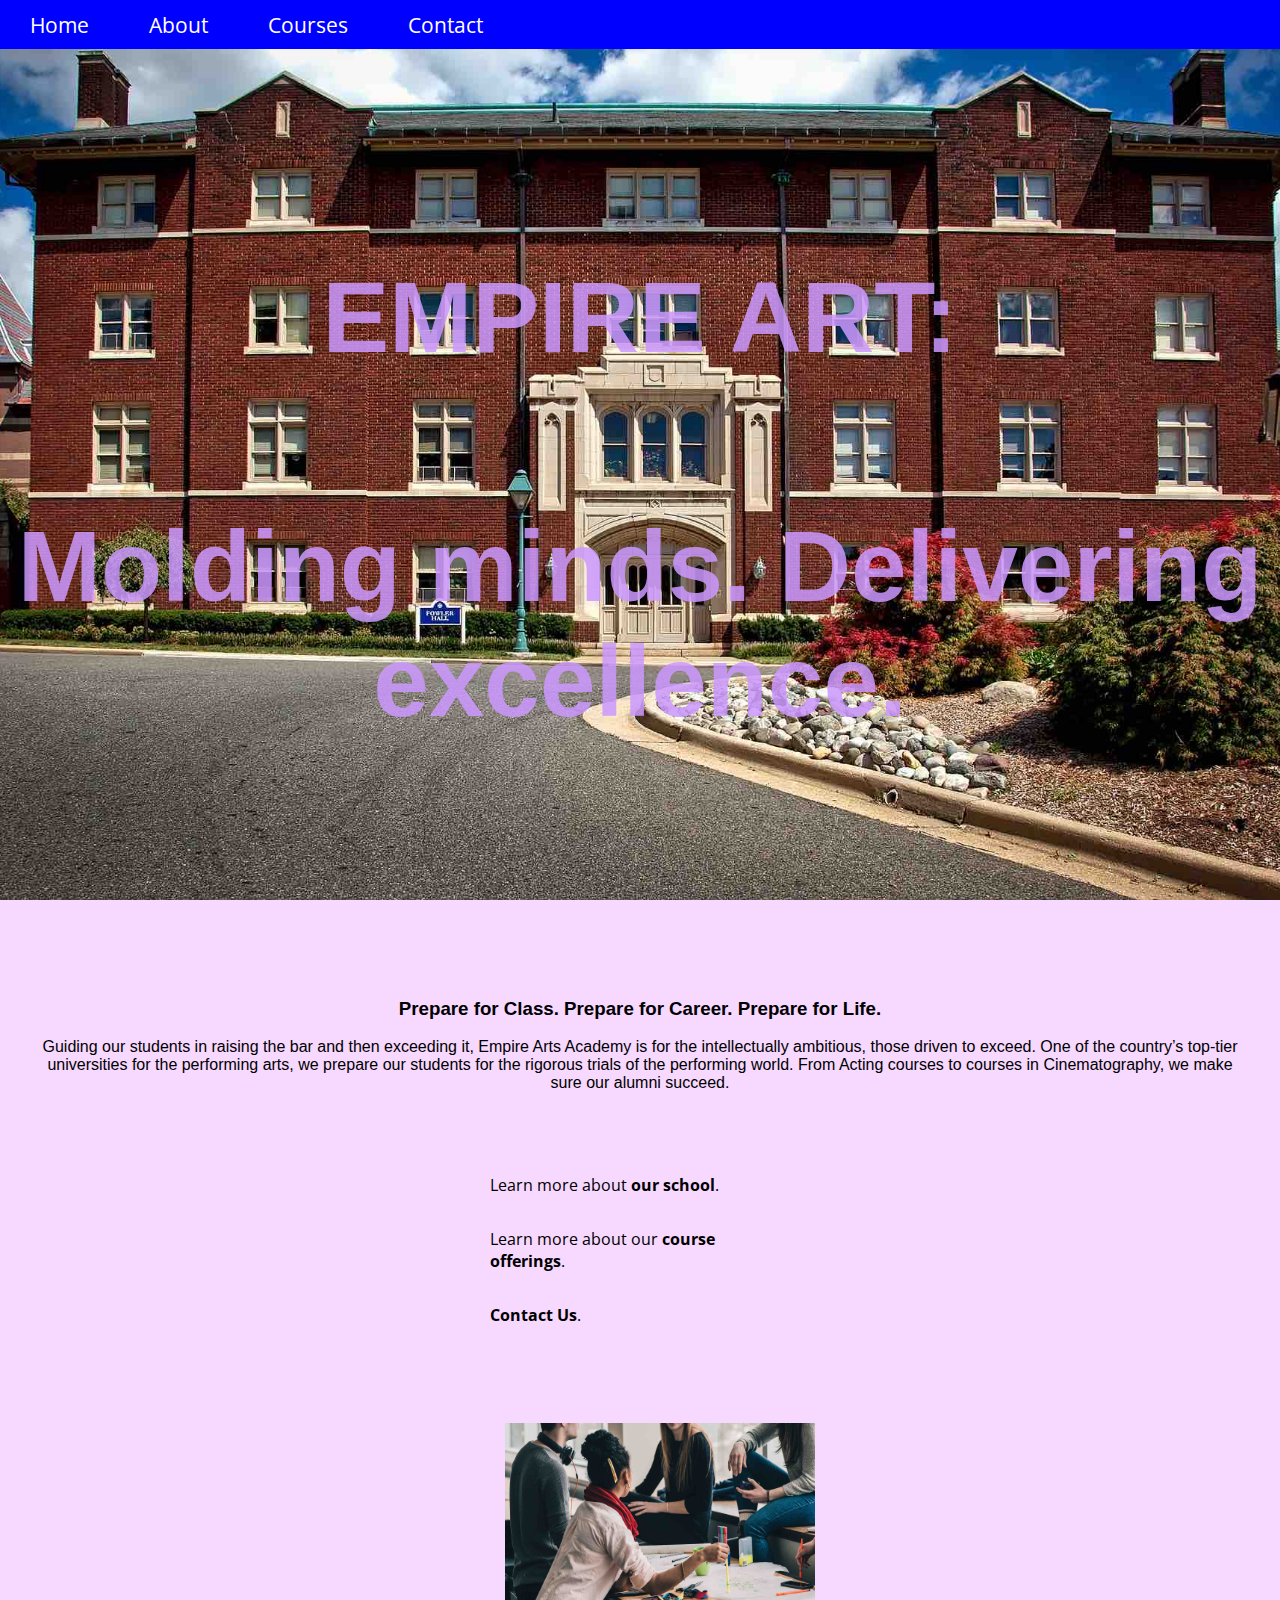
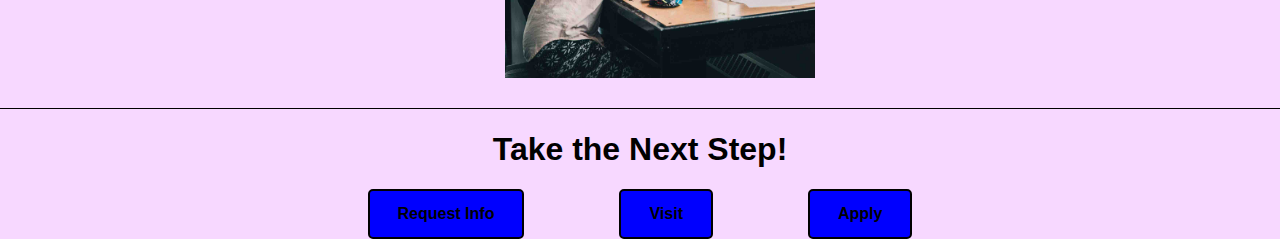
<file: group3/index.html>
<!doctype html>
<html>
<head>
    <link rel="stylesheet" type="text/css" href="main.css" />
    <link href="https://fonts.googleapis.com/css?family=Open+Sans" rel="stylesheet" />
</head>    
<body>
    <div class="nav">
    <ul class="navmenu">
        <li><a href="index.html">Home</a></li>
        <li><a href="about.html">About</a></li>
        <li><a href="course.html">Courses</a></li>
        <li><a href="contact.html">Contact</a></li>
    </ul>
    </div>
    
    <div class="dbbody">
    <div class="dbschool">
        <h1>EMPIRE ART:</h1>
        <h1>Molding minds. Delivering excellence.</h1>
    </div>
    
    <div class="dbacademics">
    <h3>Prepare for Class. Prepare for Career. Prepare for Life.</h3>
     <p>Guiding our students in raising the bar and then exceeding it, Empire Arts Academy is for the intellectually ambitious, those driven to exceed. One of the country’s top-tier universities for the performing arts, we prepare our students for the rigorous trials of the performing world. From Acting courses to courses in Cinematography, we make sure our alumni succeed.  </p>
    </div>
    
    
    <div class="dbabout">
    <div class="dbabout1"> 
       <p>Learn more about <a href="about.html"><strong>our school</strong></a>.</p>
        <p>Learn more about our <a href="course.html"><strong>course offerings</strong></a>.</p>
        <p><a href="contact.html"><strong>Contact Us</strong></a>.
        </p> 
    </div>
        
    <div class="dbabout2">
        <!--slideshow. code from: https://codepen.io/daysahead/pen/mJqBge-->    
    <div class="dbslideshow">
        <div class="dbslide-wrapper">      
<!--slide 1--><div class="dbslide"><img src="images/studygroup.jpg"></div>
            
<!--slide 2--><div class="dbslide"><img src="images/balletperformance.jpg"></div>
            
<!--slide 3--><div class="dbslide"><img src="images//library.jpg"></div>
            
<!--slide 4--><div class="dbslide"><img src="images/actorsinstudio.jpg" /></div>
        </div>
    </div>    
    </div>
    </div>
    
    <div class="dbnextstep">
    <h1>Take the Next Step!</h1>
    </div>
    
    <div class="dbbuttons">
        <button class="dbbutton dbrequest"><a href="contact.html"><strong>Request Info</strong></a></button>
        <button class="dbbutton dbvisit"><a href="contact.html"><strong>Visit</strong></a></button>
        <button class="dbbutton dbapply"><a href="contact.html"><strong>Apply</strong></a></button>
    </div>
    </div>
    
    
</body>
</html>
</file>
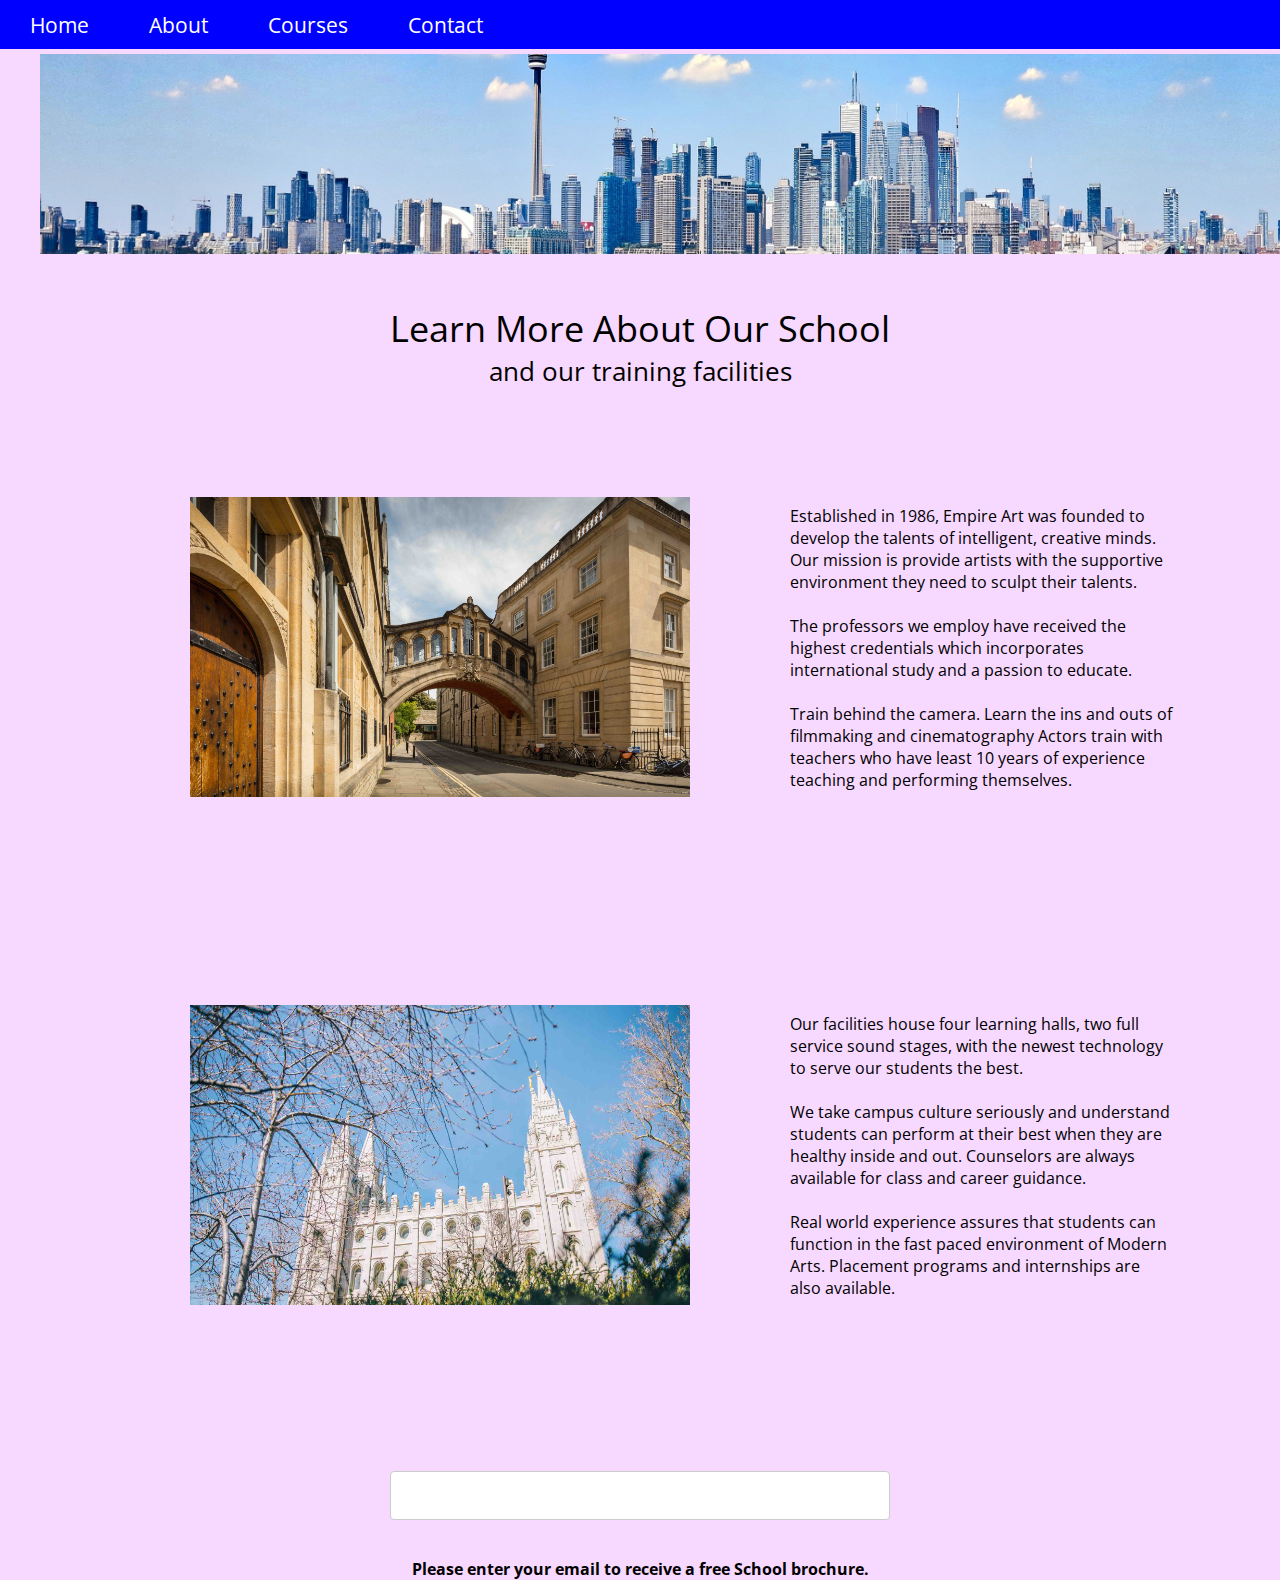
<file: group3/about.html>
<!doctype html>
<html>

<head>
    <link rel=stylesheet type="text/css" href="main.css" />
    <link href="https://fonts.googleapis.com/css?family=Open+Sans" rel="stylesheet">
</head>

<body>

   <div class="nav">
    <ul class="navmenu">
        <li><a href="index.html">Home</a></li>
        <li><a href="about.html">About</a></li>
        <li><a href="course.html">Courses</a></li>
        <li><a href="contact.html">Contact</a></li>
    </ul>
       
    </div>
       
        <header class="aboutheader" >
        <img src="images/cdnn.jpg" height= 200px width= 100% />
         </header>
    
        <p class="topeb" > Learn More About Our School</p>
        <p class="btmeb"> and our training facilities</p>
       
        <div class="aboutparent" >
             <div class="aboutimg"><img src="images/campus2.jpg"  height=300px width= 500px  />
            </div>  
               <div class="abouttext" >
                  <p>
                    Established in 1986, Empire Art was founded to develop the talents of intelligent, creative minds. Our mission is provide artists with the supportive environment they need to sculpt their talents.<br> 
                    <br> The professors we employ have received the highest credentials which incorporates international study and a passion to educate. 
                   <br><br>
                    Train behind the camera. Learn the ins and outs of filmmaking and cinematography 
                    Actors train with teachers who have least 10 years of experience teaching and performing themselves.<br> 
                  </p>
                 </div>
                </div>
              <div class="aboutparent" >
              <div class="aboutimg"><img src="images/slc.jpg"  height=300px width= 500px  />
              </div>
                  <div class="abouttext" >
                <p>
                Our facilities house four learning halls, two full service sound stages,
                with the newest technology to serve our students the best. <br><br>
                We take campus culture seriously and understand students can perform at their best when they are healthy inside and out. Counselors are always available for class and career guidance.<br><br>Real world experience assures that students can function in the fast paced environment of Modern Arts. Placement programs and internships are also available.
                
                
                </p>
                  </div>     
              </div>
    
               <div class="aboutbottom">
             <input type="text" class="inputeb" ><form><br>
                <b> Please enter your email to receive a free School brochure.</b><br> 
             </form> 
              </div>
    
</body>


</html>
</file>
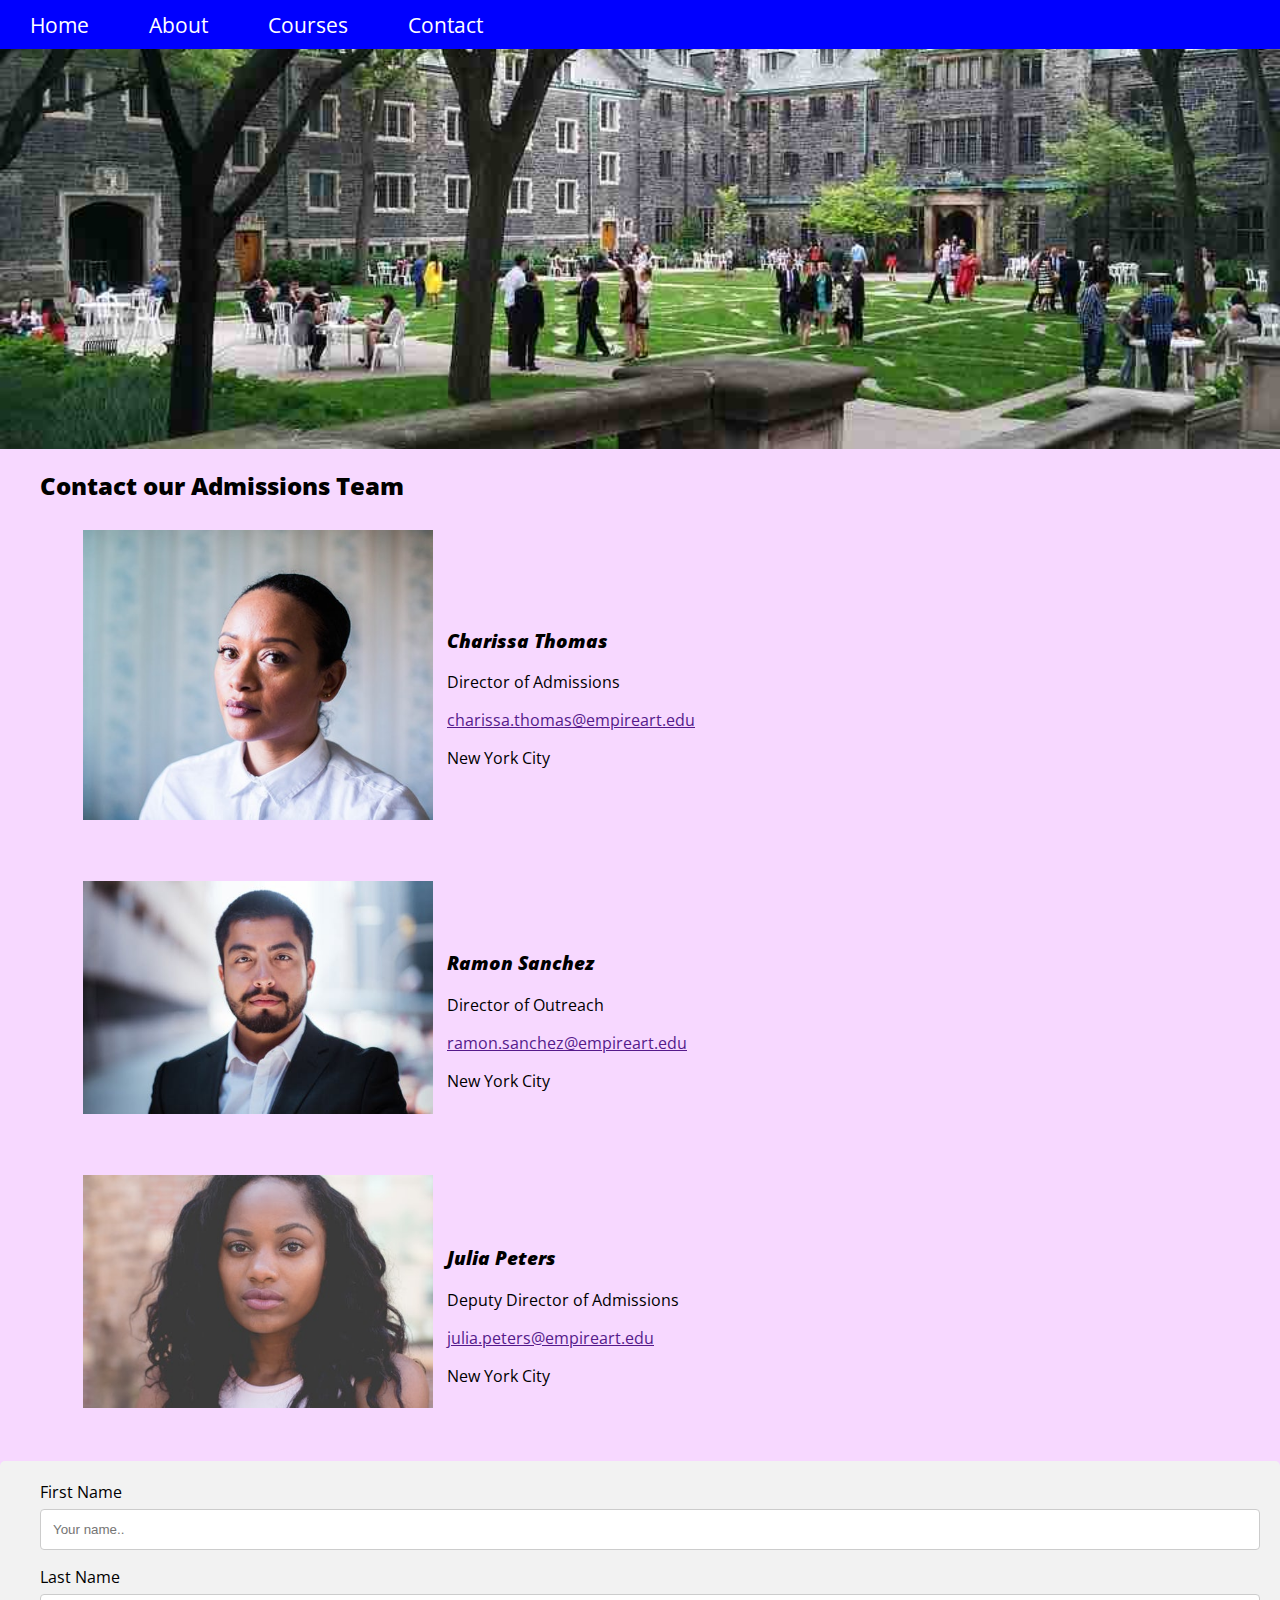
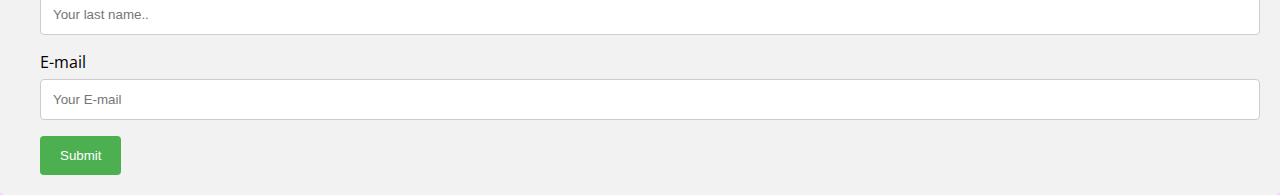
<file: group3/contact.html>
<!doctype html>
<html>
<head>
    <link rel="stylesheet" type="text/css" href="main.css" />
    <link href="https://fonts.googleapis.com/css?family=Open+Sans" rel="stylesheet" />
</head>    
<body>
    <div class="nav">
    <ul class="navmenu">
        <li><a href="index.html">Home</a></li>
        <li><a href="about.html">About</a></li>
        <li><a href="course.html">Courses</a></li>
        <li><a href="contact.html">Contact</a></li>
    </ul>
    </div>
    <div class="imagejd"> 
      
   </div>
<div class="teamjd"> 
    <h2><strong>Contact our Admissions Team</strong></h2>  
    
    
    <table>
    <tr>
        <td>
        <img src="images/charissa.jpg" width ="350px" hight="200px"/>
        </td>
        <td>
      <h3><strong><em> Charissa Thomas</em></strong></h3>  
    <p>Director of Admissions</p>
    <a href>charissa.thomas@empireart.edu</a>
    <p>New York City</p>   
        </td>
        </tr>
    
    </table>

   <table>
    <tr>
        <td>
        <img src="images/ramon.jpeg" width ="350px" hight="200px"/>
        </td>
        <td>
        <h3><strong><em> Ramon Sanchez</em></strong></h3>
    <p>Director of Outreach</p>
    <a href>ramon.sanchez@empireart.edu</a>
    <p>New York City</p>
        </td>
        </tr>
    
    </table>
  <table>
    <tr>
        <td>
        <img src="images/julia.jpeg" width ="350px" hight="200px"/>
        </td>
        <td>
        <h3><strong><em> Julia Peters</em></strong></h3>
    <p>Deputy Director of Admissions</p>
    <a href>julia.peters@empireart.edu</a>
    <p>New York City</p>
        </td>
        </tr>
    
    </table>
   </div> 
    
    <div class="container">
  <form action="index.html">

    <label for="fname">First Name</label>
    <input type="text" id="fname" name="firstname" placeholder="Your name..">

    <label for="lname">Last Name</label>
    <input type="text" id="lname" name="lastname" placeholder="Your last name..">

    <label for="email">E-mail</label> <br />
    <input type="text" id="email" name="email" placeholder="Your E-mail">

    <input type="submit" value="Submit">

  </form>
</div>
</body>
</html>
</file>
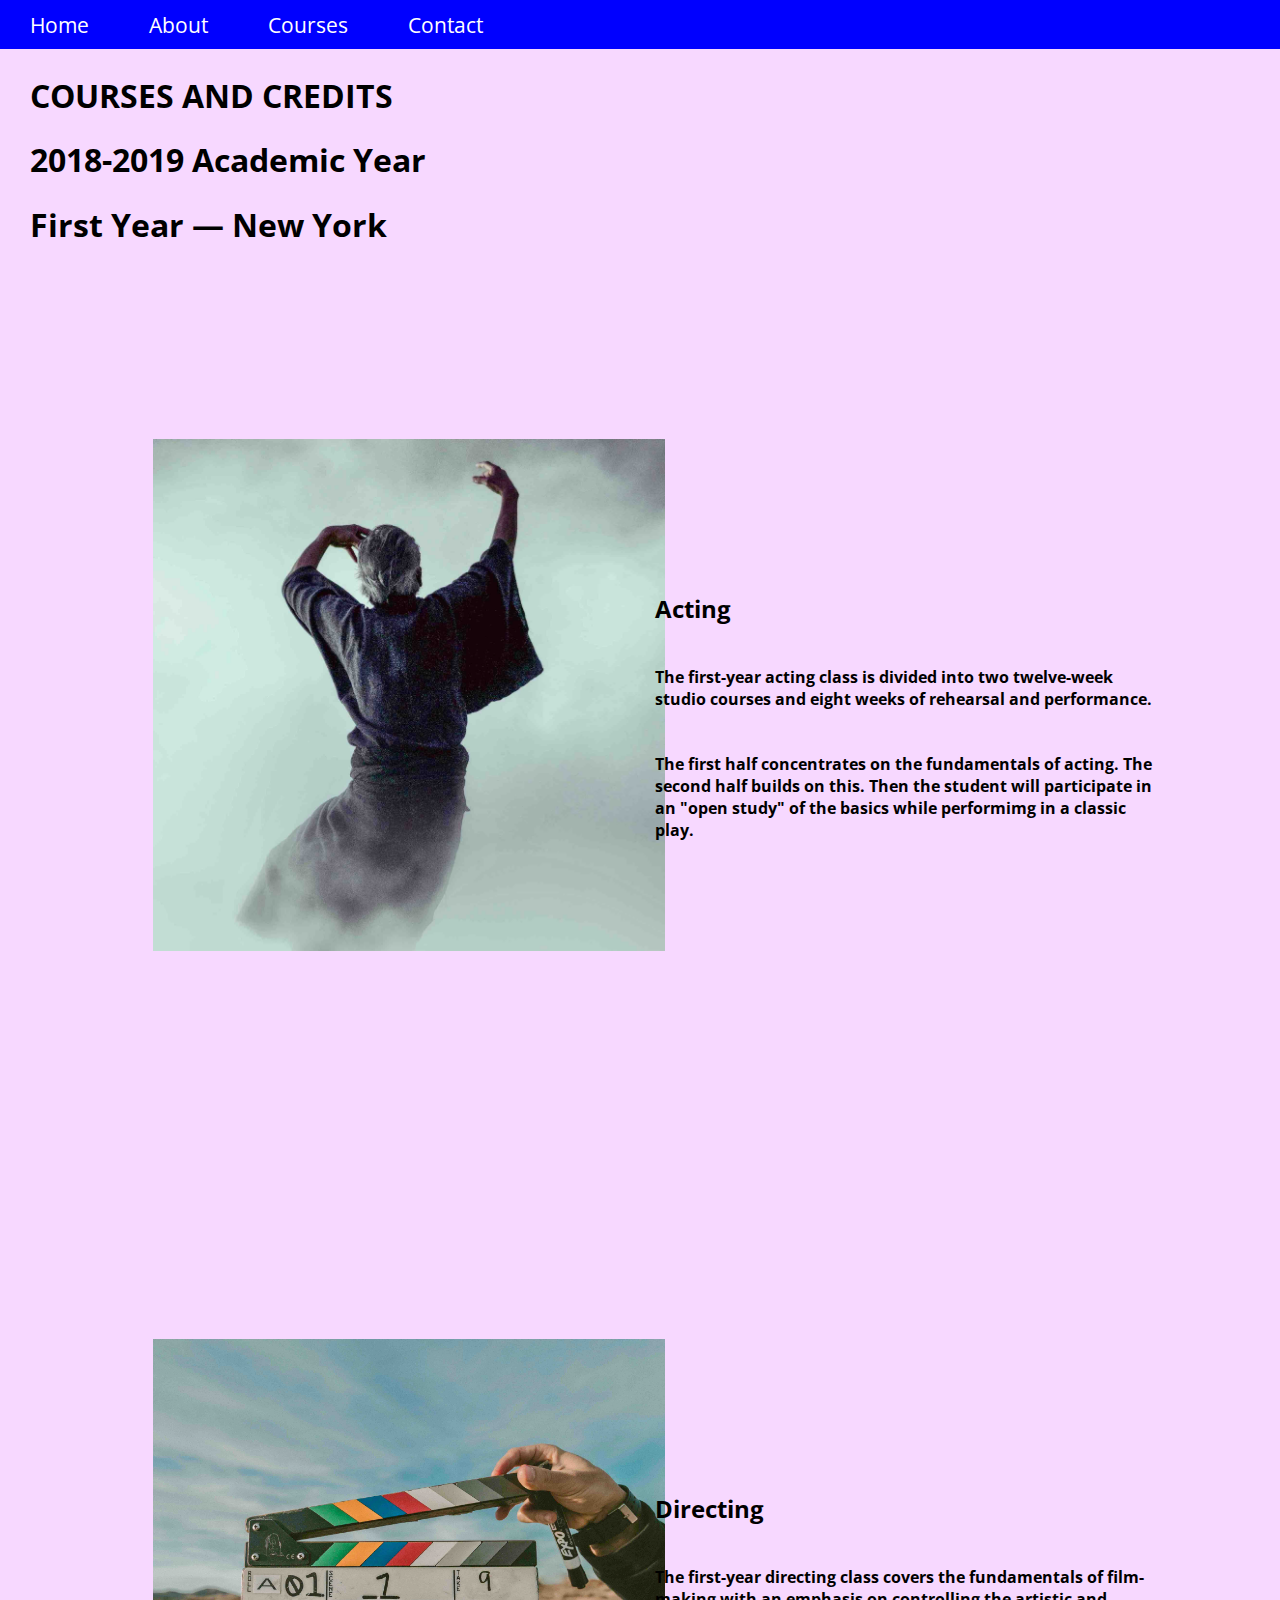
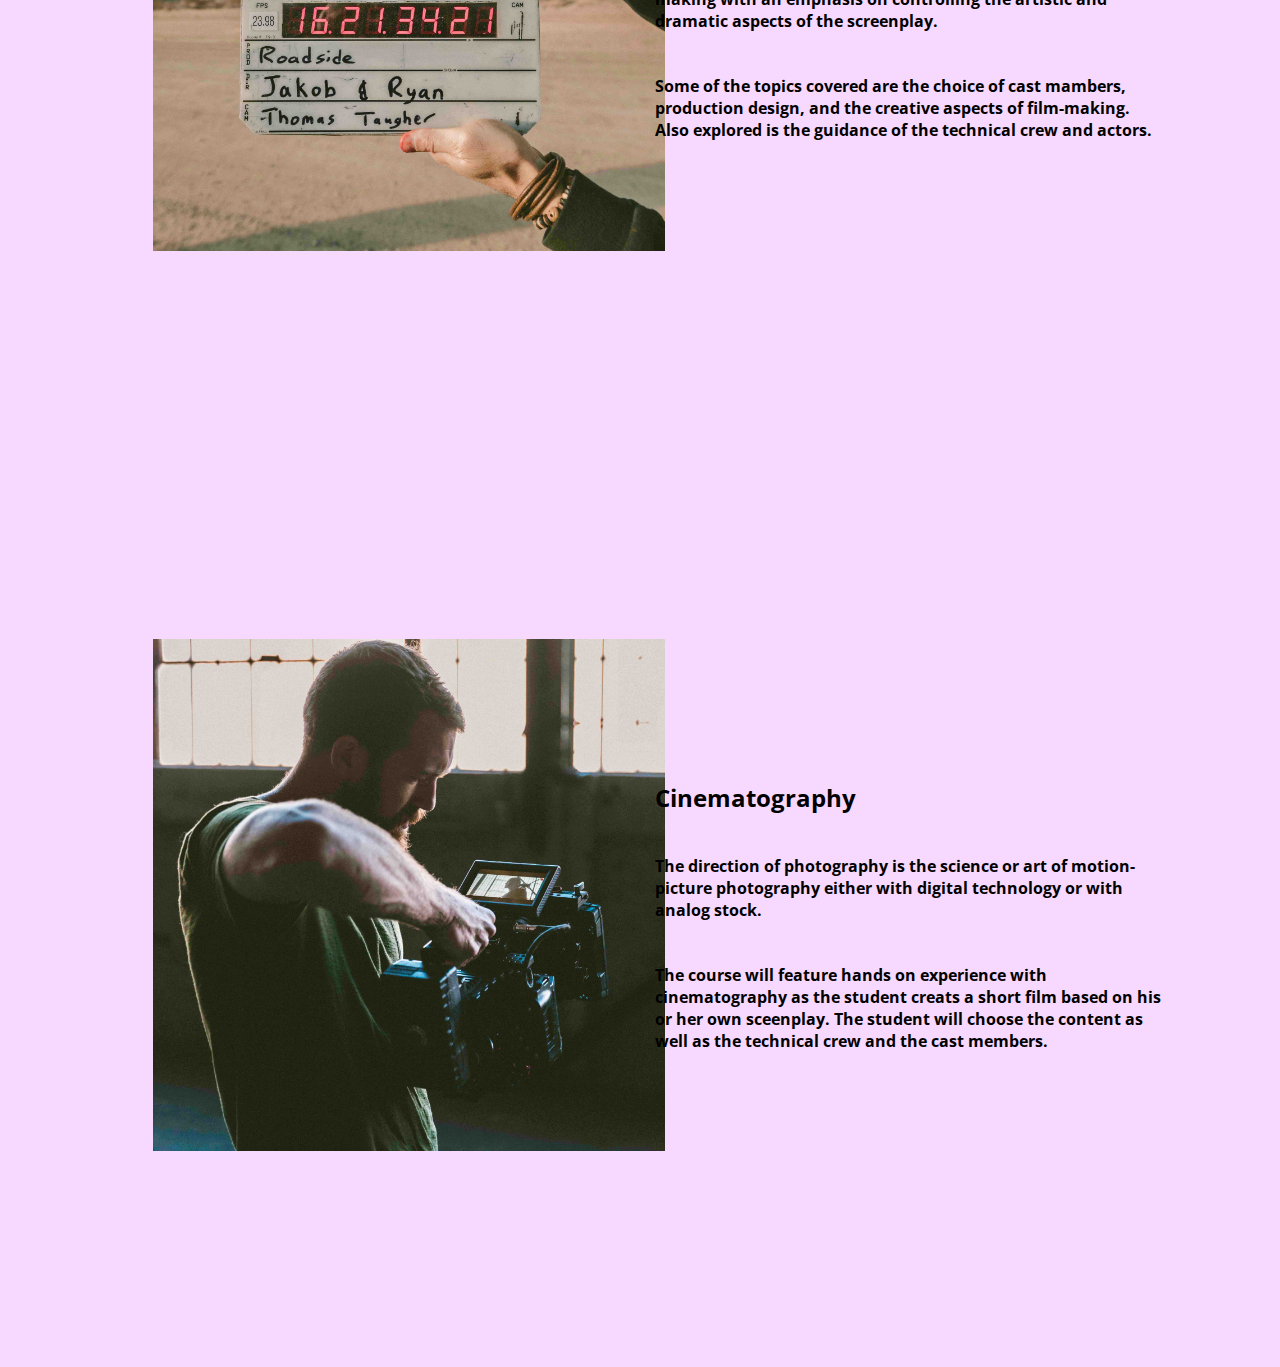
<file: group3/course.html>
<!doctype html>
<html>
<head>
    <link rel="stylesheet" type="text/css" href="main.css" />
    <link href="https://fonts.googleapis.com/css?family=Open+Sans" rel="stylesheet" />
</head>    
<body>
    <div class="nav">
    <ul class="navmenu">
        <li><a href="index.html">Home</a></li>
        <li><a href="about.html">About</a></li>
        <li><a href="course.html">Courses</a></li>
        <li><a href="contact.html">Contact</a></li>
    </ul>
    </div>
    
    
<!-- start course page section  -->
    
    <!-- course page header  -->
        
    <div class="pbheader">
    <h1>COURSES AND CREDITS</h1>
    <h1>2018-2019 Academic Year</h1>
    <h1>First Year — New York</h1>
    </div>
    
    <!-- course page acting class section  -->    
    
    <div class="pbparent">
    <div class="pbchild pbimg">
        <img src="images/pbacting.jpg" width="100%">
    </div>
    <div class="pbchild pbtext">
    <h2>Acting</h2>
    <h4>The first-year acting class is divided into two twelve-week studio courses and eight weeks of rehearsal and performance.</h4>
    <h4>The first half concentrates on the fundamentals of acting.  The second half builds on this.  Then the student will participate in an "open study" of the basics while performimg in a classic play.</h4>
    </div>
    </div>
        
    <!-- course page directing class section  -->    
    
    <div class="pbparent">
    <div class="pbchild pbimg">
        <img src="images/pbdirecting.jpg" width="100%">
    </div>
    <div class="pbchild pbtext">
    <h2>Directing</h2>
    <h4>The first-year directing class covers the fundamentals of film-making with an emphasis on controlling the artistic and dramatic aspects of the screenplay.</h4>
    <h4>Some of the topics covered are the choice of cast mambers, production design, and the creative aspects of film-making.  Also explored is the guidance of the technical crew and actors.</h4>
    </div>
    </div>
        
    <!-- course page cinematography class section  -->    
    
    <div class="pbparent">
    <div class="pbchild pbimg">
        <img src="images/pbcinematography.jpg" width="100%">
    </div>
    <div class="pbchild pbtext">
    <h2>Cinematography</h2>
    <h4>The direction of photography is the science or art of motion-picture photography either with digital technology or with analog stock.</h4>
    <h4>The course will feature hands on experience with cinematography as the student creats a short film based on his or her own sceenplay.  The student will choose the content as well as the technical crew and the cast members.</h4>
    </div>
    </div>
    
    
<!-- end course page section  -->
    
</body>
</html>
</file>
<file: group3/main.css>
body    {width: 100%;
        height: 100%;
        background-color: #f7d8ff;
        font-family: 'Open Sans', sans-serif;
        margin: 0px;}



/* start navigation bar */

.navmenu    {display: flex;
            justify-content: flex-start;
            background-color: #0000ff;
            font-size: 16pt;
            list-style-type: none;
            margin: 0px;
            padding-left: 0px;
            padding-top: 10px;
            padding-bottom: 10px;}        

.nav a {padding-left: 30px;
        padding-right: 30px;
        color: #ffffff;
        text-decoration: none;}

.nav a:hover    {color:#ffff00;}

/* end navigation bar */

/* start index.html css  */

.dbschool img {
    min-height: 100vh;
}

.dbschool h1 {
    color: #cc99ff;
    font-size: 100px;
    font-family: 'Open+Sans', sans-serif;
/*lower opacity of text*/
    opacity: .85;
}

.dbschool {
    min-height: 100vh;
    background-image: url(images/schoolfront.jpg);
    background-size: cover;
/*the following centers and vertically aligns the text*/
    display: flex;
    flex-direction: column;
    justify-content: center;
    text-align: center;
    background-attachment: fixed;
    background-position: center;
    background-repeat: no-repeat;
    background-size: cover;
}

.dbacademics {
    text-align: center;
    padding: 30px;
    font-family: sans-serif;
}

.dbabout {
    display: flex;
    width: 50%;
    justify-content: space-around;
    flex-wrap: wrap;
    margin: 0 auto;
    margin-top: 20px;
    margin-bottom: 30px;
    color: black;
}

.dbabout1 {
    text-align: left;
    height: 260px;
    width: 300px;
    display: flex;
    flex-direction: column;
    justify-content:flex-start;
    background-size: cover;
    color: black;
    flex-wrap: wrap;
}

.dbabout2 {
    height: 260px;
    flex-wrap: wrap;
}

.dbslide-wrapper img {
    background-size: contain;
    height: 260px;
    width: 350px;
}

.dbslideshow {
    overflow: hidden;
    height: 260px;
    width: 350px;
    margin: 0 auto; 
}

.dbslide-wrapper { 
    width: 1400px;
    animation: slide 15s ease infinite;
}

.dbslide {
    float:left;
    height: 260px;
    width: 350px;
}

@keyframes slide { 
    20% {margin-left: 0px;}
    30% {margin-left: -350px;}
    50% {margin-left: -350px;}
    60% {margin-left: -700px;}
    70% {margin-left: -700px;}
    80% {margin-left: -1050px;}
    90% {margin-left: -1050px;}
}

.dbnextstep {
    text-align: center;
    padding: 30px;
    font-family: 'Open+Sans', sans-serif;
    margin-bottom: 0px;
    padding: 0px;
    border-top: 1px solid black;
}

.dbbutton {
    border: 2px solid black;
    background-color: #0000ff;
    color: black;
    padding: 14px 28px;
    font-size: 16px;
    border-radius: 5px;
}

.dbbody a {
    color: black;
    text-decoration: none;
}

.dbbody a:hover {
    text-decoration: underline;
    color:#ffff00;
}

.dbbuttons {
    width: 50%;
    display: flex;
    flex-direction: row;
    justify-content: space-around;
    margin: 0 auto;
}

/* end index.html css  */


/*  start about.html css  */

.topeb        {font-size: 36px;
               text-align: center;
               padding-top: 20px;
               margin: 0;}

.btmeb        { font-size: 26px;
               text-align: center;
               margin: 0;}

.aboutheader  {text-align: center;
               margin-top: 0px; }

.aboutparent  {display: flex;
               justify-content: flex-start;
               padding-top: 100px;}


.aboutimg      { padding:3px 40px 50px 150px; }

.abouttext     {float:left;
                width: 30%;
                margin-left: 50px;
                margin-bottom: 50px}

.aboutbottom   {padding-top: 60px;
                margin-bottom: 40px;
                text-align: center;
                height: auto;
                width:500px;
                margin:0 auto;}

.inputeb,
.submit {
    display: inline-block;
    padding: 10px 15px;
    font-size: 20px;
    border-radius: 0;}

.input {
    border: 1px solid lightgray;
}

.submit {
    background-color: #0000ff;
    border: 1px solid transparent;
}

/*  end about.html css  */

/*  start course.html css  */

.pbheader   {color: #000000;
            margin-top: 25px;
            margin-left: 30px;}

.pbparent   {height: 100vh;}

.pbparent   {display: flex;
            justify-content: center;}

.pbchild   {display: flex;
            flex-direction: column;
            justify-content: center;}

.pbimg  {width: 40%;
        margin-right: 15px;}

.pbtext {width: 40%;
        margin-left: 15px;}


/*  end course.html css  */


/*  start contact.html css  */

.imagejd {
    background-image: url(images/campuscontact.jpg);
    height: 30%;
    background-position: center;
    background-repeat: no-repeat;
    background-size: cover;
    position: static;
    padding-top: 200px;
    padding-bottom: 200px;
}
.contact {
    padding-left: 150px;
    padding-top: 200px;
}
.teamjd {
    padding-left: 40px;
}
img{
    float:left;
    text-align:{clear: left;}
    padding-left: 40px;
    padding-top: 5px;
    padding-right: 10px;
    padding-bottom: 50px;
}   
input[type=text], select, textarea {
    width: 100%; /* Full width */
    padding: 12px; /* Some padding */  
    border: 1px solid #ccc; /* Gray border */
    border-radius: 4px; /* Rounded borders */
    box-sizing: border-box; /* Make sure that padding and width stays in place */
    margin-top: 6px; /* Add a top margin */
    margin-bottom: 16px; /* Bottom margin */
    resize: vertical /* Allow the user to vertically resize the textarea (not horizontally) */
}

/* Style the submit button with a specific background color etc */
input[type=submit] {
    background-color: #4CAF50;
    color: white;
    padding: 12px 20px;
    border: none;
    border-radius: 4px;
    cursor: pointer;
}

input[type=submit]:hover {
    background-color: #45a049;
}

/* Add a background color and some padding around the form */
.container {
    border-radius: 5px;
    background-color: #f2f2f2;
    padding: 20px;
    padding-left: 40px;
}

/*  end contact.html css  */
</file>
